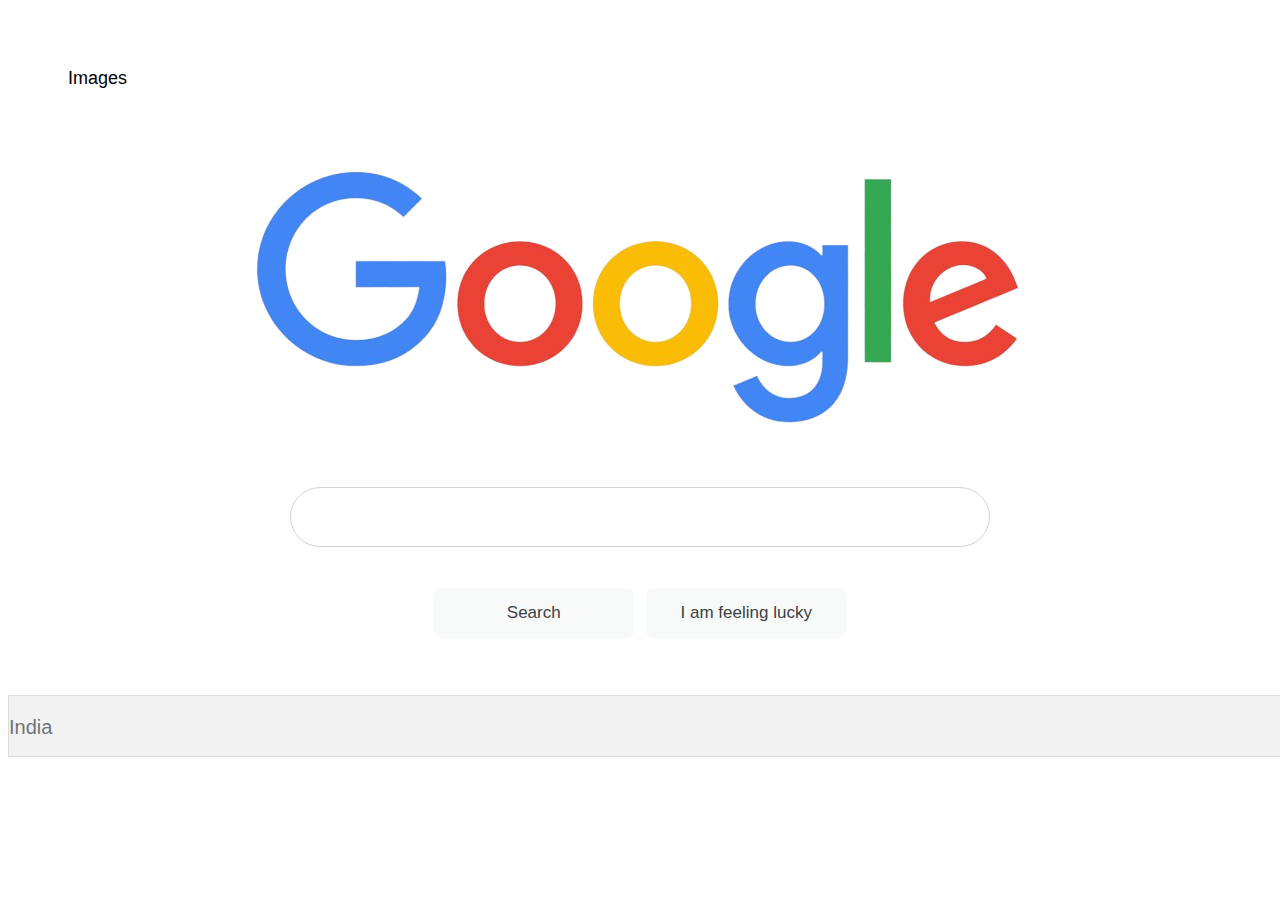
<file: Index.html>
<html>
    <html lang="en">
        <head>
            <meta name="viewpoint" content="width=device-width, initial-scale=1.0">
            <title>Google</title>
            <link rel="stylesheet" href="style.css"/>
            <link rel="icon" href="https://www.google.com/favicon.ico" type="image/x-icon"/>
        </head>
        <body>
        <div id="div-1"></div>
        <a href="image.html" class="links">Images</a>
        </div>
        <div id="div-img">
            <img src="google-removebg-preview.png">
            </div>
            <div id="form-div">
                <form action="https://google.com/search">
                <div id="search-bar-div">
                    <input autofocus="autofocus" id="search-bar" type="text" name="q"/>
                    </div>
                    <div id="submit-div">
                <input class="submit-button" type="submit" name="google-search" value="Search"/>
                <input class="submit-button" type="submit" name="btnl" value="I am feeling lucky" />
                </div>
                </form>
                <div id="last-div-1">
                <p id="India">India</p>
                </div>  
         </body>
</html>
</file>
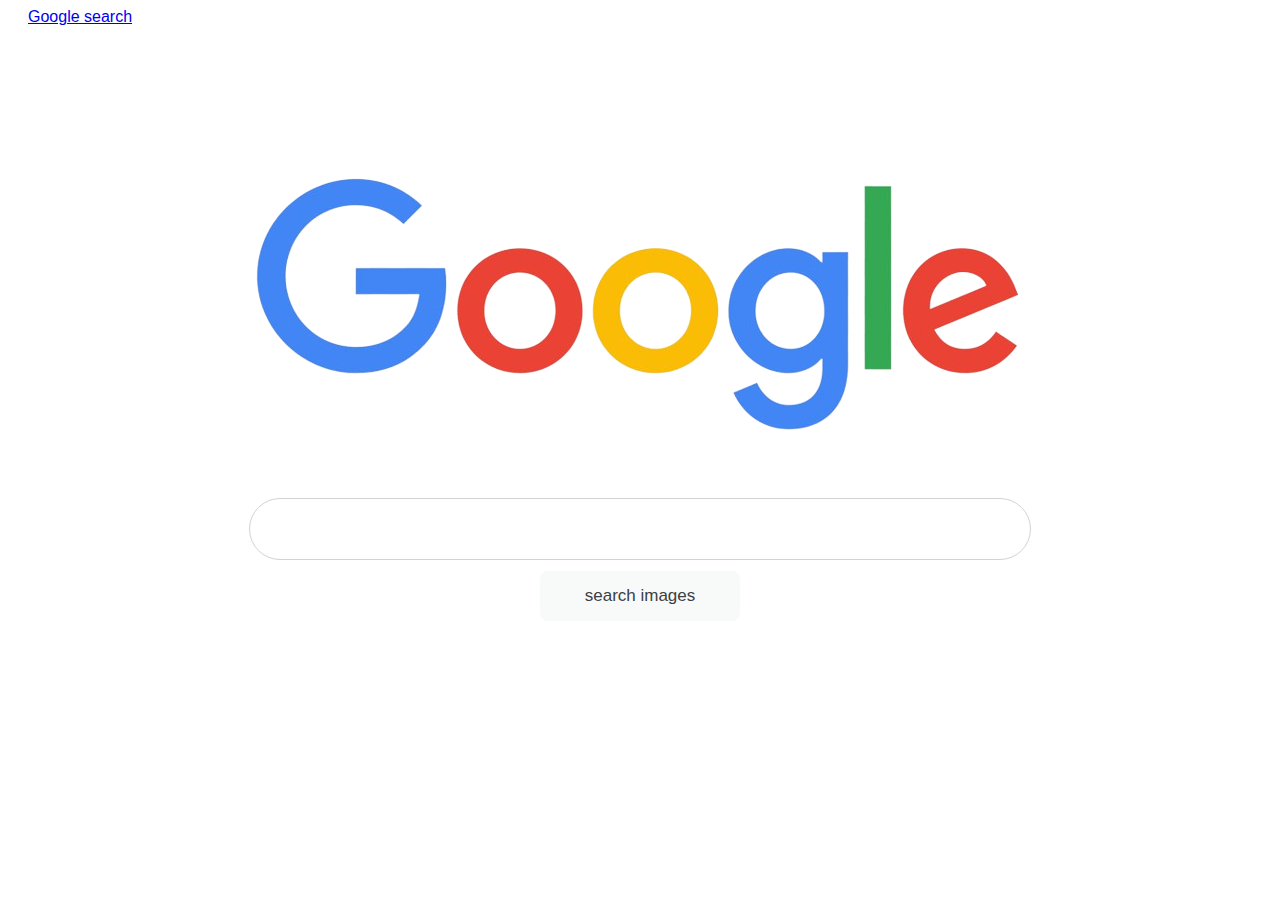
<file: Image.HTML>
<!DOCTYPE html>
<html lang="en">
    <head>
    <meta name="viewport" content="width=device-width,initial-scale=1.0">
    <title>Gooogle images</title>
    <link rel="stylesheet" href="style.css">
    <link rel="icon" href="https://www.google.com/favicon.ico" type="image/x-icon"/>
    </head>
    <body<div id="div-1">
        <a href="Index.html" class="links">Google search</a>   
    </div>
    <div id="div-2">
    <div id="div-img">
        <img id="google-img" src="google-removebg-preview.png" alt="google">
        </div>
        <div id="form-div">
        <form action="https://google.com/image">
     <div id="search-bar-div">
        <input autofocus="autofocus" id="search-bar" type="text" name="q">
     </div>
     <div id="submit">
        <input class="submit-button" type="submit" name="google-search" value="search images">
        </div>
        </form>
        </div>
    </div>
</body>
</html>
</file>
<file: style.css>
#div-2{
text-align:center;
margin:20px;
padding:50px;
}
#div-1{
    padding:30px 20px;
    text-align:right;
}
body{

font-family: Arial,sans-serif;
}
#div-img{
text-align:center;
margin-top:20px;
margin-bottom:0px;
padding-top:50px;
padding-bottom:30px ;
}
.Links, .Links:active,.Links:focus{
margin:10px;
padding:50px;
text-decoration:none;
color:inherit;
font-size:18px;
}
.Links :hover{
text-decoration:underline;
}
#google-img{
font-size:380px;
}
#submit-div{
    text-align:center;
    padding:30px;
}

.submit-button{
    font-size:17px;
    line-height:24px;
    background-color: #f8fafa;
    text-decoration:none;
    text-align:center;
    height:50px;
    width:200px;
    border:none;
    color:#3c4043;
    border-radius:8px;
    margin: 11px 4px;
    padding:0px 20 px;
    display:inline-block;
}
.submit-button:hover{
    cursor:pointer;
    border:1px solid #dadce0;
    box-shadow:0 1px 1px rgba(0,0,0,0.1)
}

    #search-bar-div{
        text-align:center;
    }
#search-bar{
    border:1px solid lightgray;
    padding:0 40px;
    outline:none;
    width:700px;
    height:60px;
    color:rgba(0,0,0,0.87);
    font-weight: 10px;
    font-size: 22px;
    border-radius:100px;
    background-image:url("https://cdn2.hubspot.net/hubfs/4004166/bioticresearch_website_assets/images/search_icon.png");
background-repeat: no-repeat;
background-position: left center;   
}
#search-bar:hover,#search-bar:active{
    border:1px solid rgba(223,225,229,0);
    padding:0 40px;
    background-image:url("https://cdn2.hubspot.net/hubfs/4004166/bioticresearch_website_assets/images/search_icon.png");
background-repeat:no-repeat;
background-position:left center;
outline:none;
color:rgba(0,0,0,0.87);
font-weight:10;
font-size:22px;
width:700px;
height:60px;
border-radius:100px;
box-shadow:0 1px 6px rgba(32, 33, 36, 0.28)
}
#last-div-1{
    
    height:60px;
    width:1916px;
    background-color:f2f2f2;
    bottom:60px;
    left:0;
    font-size:20px;
    color:#70757a;
    right:0;
    margin:0;
    padding:0;
    border:1px solid #dadce0;
}
</file>
